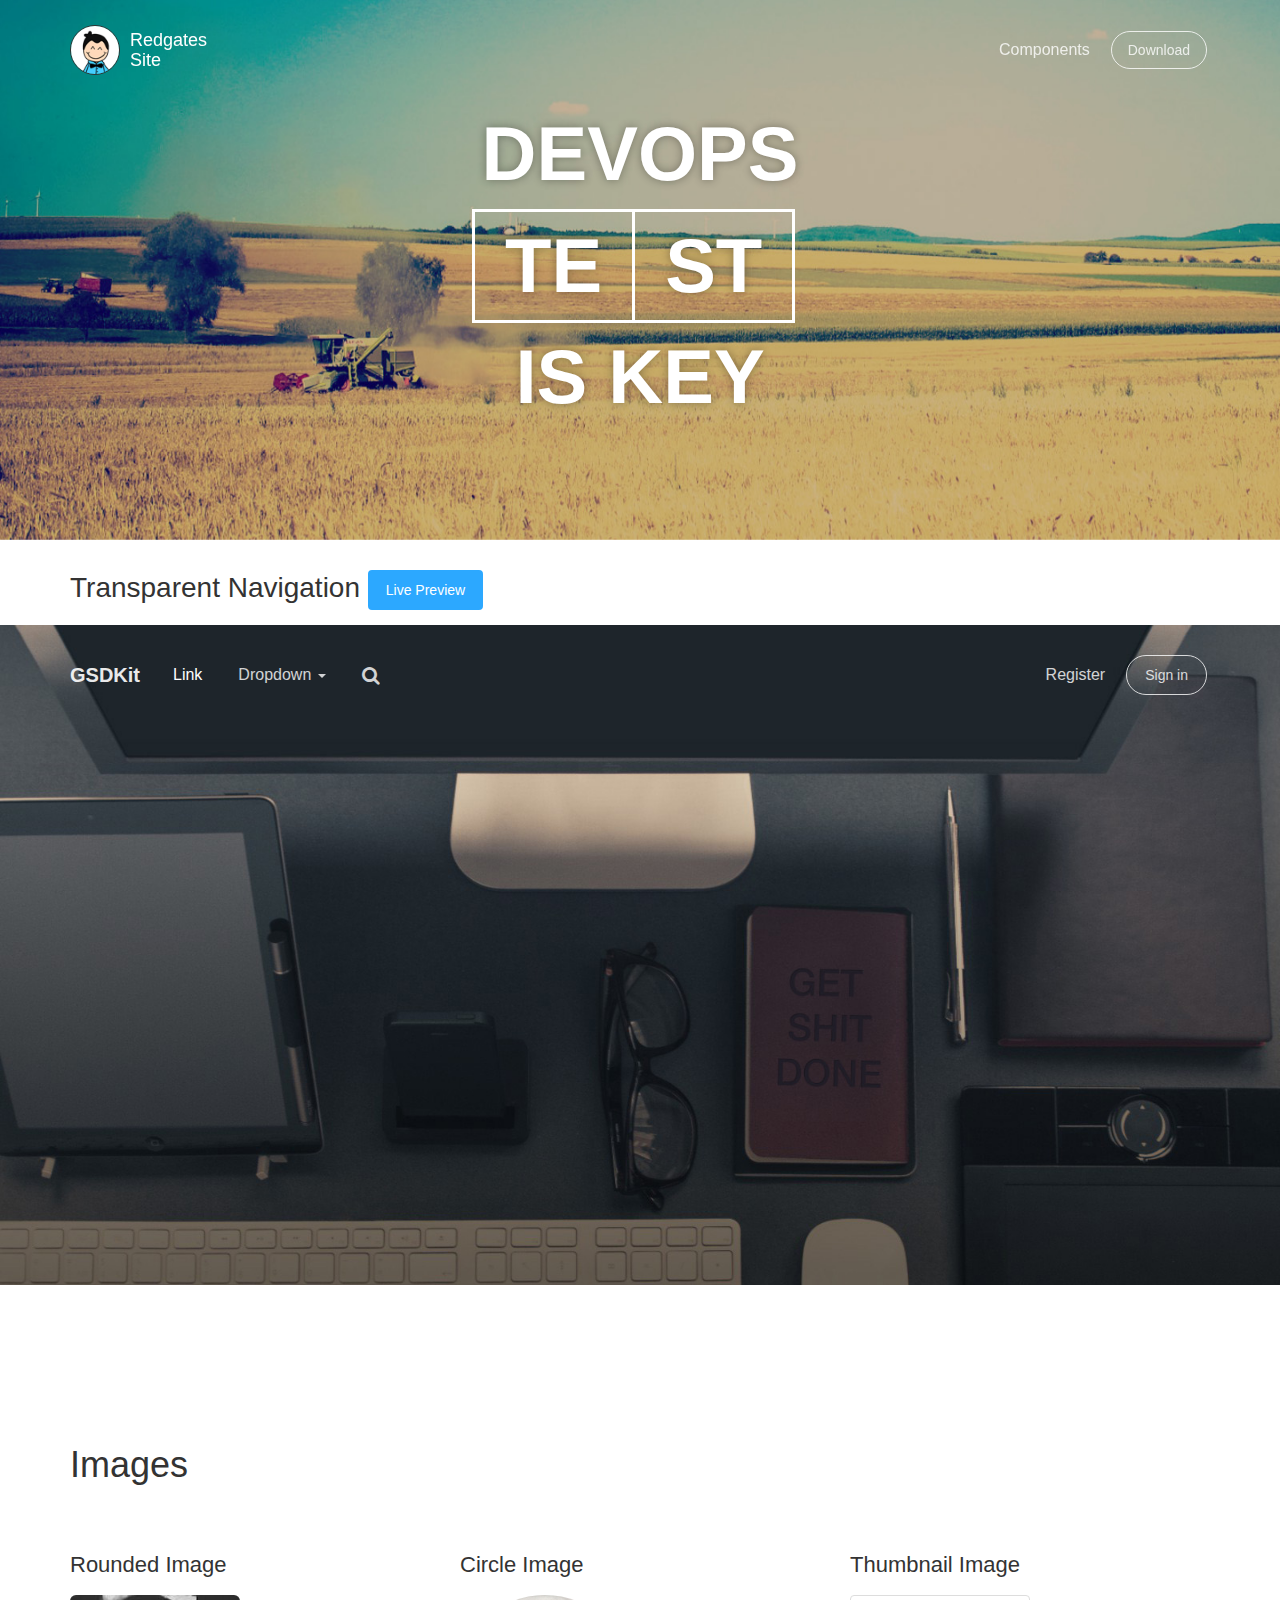
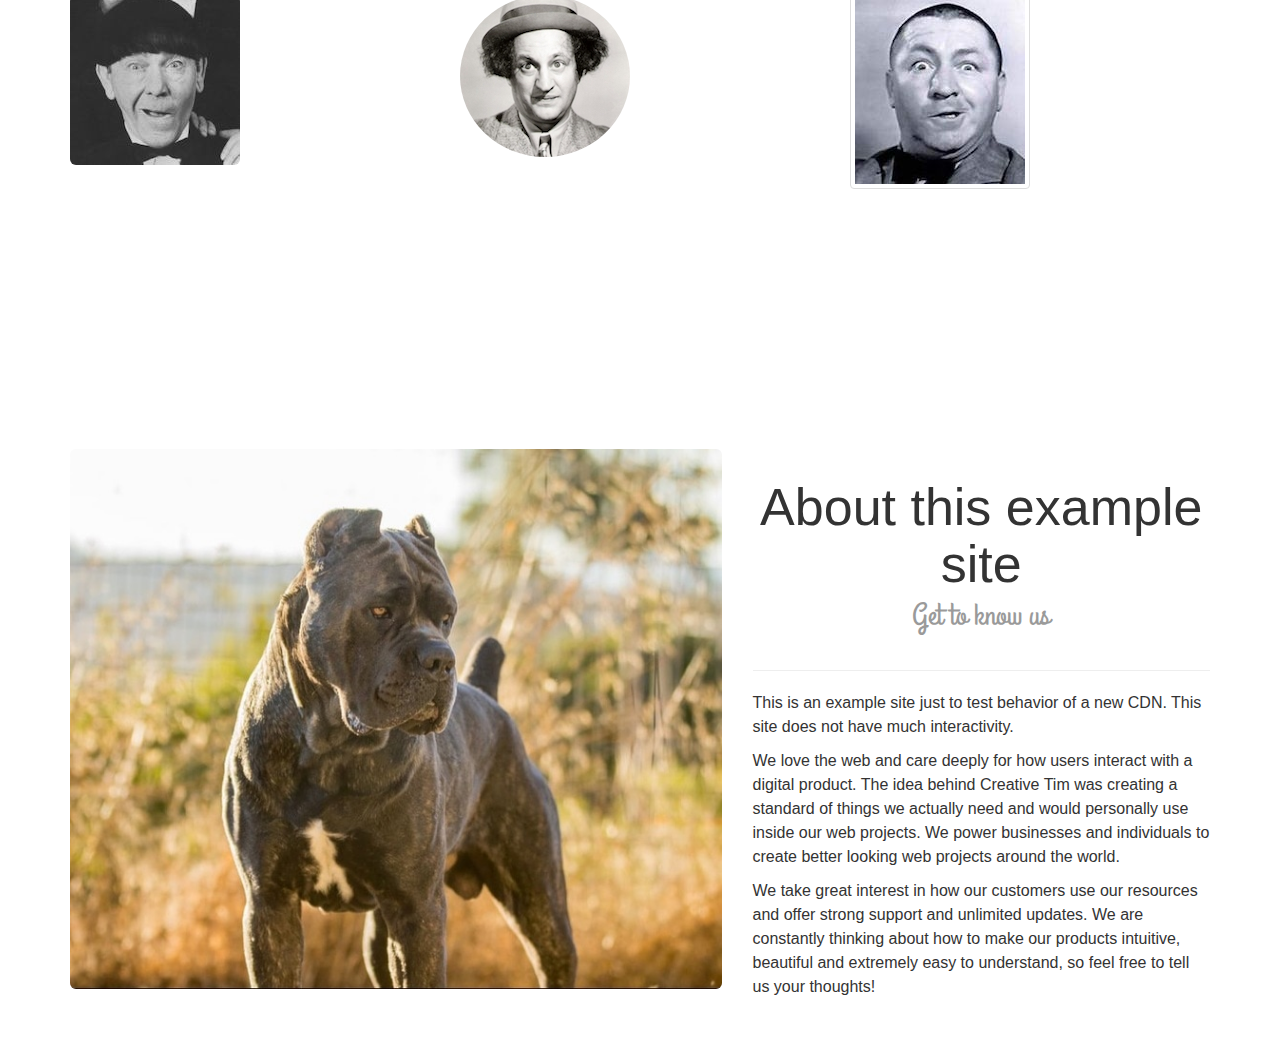
<file: index.html>
<!doctype html>
<html lang="en">
<head>
	<meta charset="utf-8" />
	<link rel="apple-touch-icon" sizes="76x76" href="assets/img/apple-icon.png">
	<link rel="icon" type="image/png" href="assets/img/favicon.png">	
	
	<meta http-equiv="X-UA-Compatible" content="IE=edge,chrome=1" />
	<title>Fester Test Site</title>

	<meta content='width=device-width, initial-scale=1.0, maximum-scale=1.0, user-scalable=0' name='viewport' />
    <meta name="viewport" content="width=device-width" />
	
    <link href="bootstrap3/css/bootstrap.css" rel="stylesheet" />
	<link href="assets/css/gsdk.css" rel="stylesheet" />  
    <link href="assets/css/demo.css" rel="stylesheet" /> 
    
    <!--     Font Awesome     -->
    <link href="bootstrap3/css/font-awesome.css" rel="stylesheet">
    <link href='https://fonts.googleapis.com/css?family=Grand+Hotel' rel='stylesheet' type='text/css'>
</head>
<body>
<div id="navbar-full">
    <div class="container">
        <nav class="navbar navbar-ct-blue navbar-transparent navbar-fixed-top" role="navigation">
          
          <div class="container">
            <!-- Brand and toggle get grouped for better mobile display -->
            <div class="navbar-header">
                <button type="button" class="navbar-toggle" data-toggle="collapse" data-target="#bs-example-navbar-collapse-1">
                    <span class="sr-only">Toggle navigation</span>
                    <span class="icon-bar"></span>
                    <span class="icon-bar"></span>
                    <span class="icon-bar"></span>
                </button>
                <a href="http://creative-tim.com">
                     <div class="logo-container">
                        <div class="logo">
                            <img src="assets/img/new_logo.png">
                        </div>
                        <div class="brand">
                            Redgates Site
                        </div>
                    </div>
                </a>
            </div>
        
            <!-- Collect the nav links, forms, and other content for toggling -->
            <div class="collapse navbar-collapse" id="bs-example-navbar-collapse-1">
              <ul class="nav navbar-nav navbar-right">
                    <li><a href="components.html">Components</a></li>
                    
                    <li><a href="http://gomez.redgates.com" class="btn btn-round btn-default">Download</a></li>
               </ul>
              
            </div><!-- /.navbar-collapse -->
          </div><!-- /.container-fluid -->
        </nav>
    </div><!--  end container-->
    
    <div class='blurred-container'>
        <div class="motto">
            <div>DevOps</div>
            <div class="border no-right-border">te</div><div class="border">st</div>
            <div>is key</div>
        </div>
        <div class="img-src" style="background-image: url('assets/img/cover_4.jpg')"></div>
        <div class='img-src blur' style="background-image: url('assets/img/cover_4_blur.jpg')"></div>
    </div>
    
</div>     
    


<div class="main">
    <div class="container tim-container">
        <div class="tim-title">
        <h3>Transparent Navigation
             <a href="navbar-transparent.html" target="_blank" class="btn btn-info btn-fill">Live Preview</a>
        </h3>
        </div>
    </div>
</div>
 <div id="navbar-full">
    <div id="navbar">
    <div class="navigation-example">
         <nav class="navbar navbar-default navbar-transparent" role="navigation-demo">
          <div class="container">
            <!-- Brand and toggle get grouped for better mobile display -->
            <div class="navbar-header">
              <button type="button" class="navbar-toggle" data-toggle="collapse" data-target="#navigation-example-2">
                <span class="sr-only">Toggle navigation</span>
                <span class="icon-bar"></span>
                <span class="icon-bar"></span>
                <span class="icon-bar"></span>
              </button>
              <a class="navbar-brand" href="#gsdk">GSDKit</a>
            </div>
        
        <!-- Collect the nav links, forms, and other content for toggling -->
            <div class="collapse navbar-collapse" id="navigation-example-2">
              <ul class="nav navbar-nav">
                <li class="active"><a href="#gsdk">Link</a></li>
                <li class="dropdown">
                      <a href="#gsdk" class="dropdown-toggle" data-toggle="dropdown">Dropdown <b class="caret"></b></a>
                      <ul class="dropdown-menu">
                        <li><a href="#gsdk">Action</a></li>
                        <li><a href="#gsdk">Another action</a></li>
                        <li><a href="#gsdk">Something</a></li>
                        <li><a href="#gsdk">Another action</a></li>
                        <li><a href="#gsdk">Something</a></li>
                        <li class="divider"></li>
                        <li><a href="#gsdk">Separated link</a></li>
                      </ul>
                </li>
                <li>
                    <a href="javascript:void(0);" data-toggle="search" class="hidden-xs"><i class="fa fa-search"></i></a>
                </li>
              </ul>
               <form class="navbar-form navbar-left navbar-search-form" role="search">                  
                 <div class="form-group">
                      <input type="text" value="" class="form-control" placeholder="Search...">
                 </div> 
              </form>
              <ul class="nav navbar-nav navbar-right">
                    <li><a href="#gsdk">Register</a></li>
                    
                    <li><button href="#gsdk" class="btn btn-round btn-default">Sign in</button></li>
               </ul>
              
            </div><!-- /.navbar-collapse -->

          </div><!-- /.container-fluid -->
        </nav>        
            <div class="img-src" style="background-image: url('assets/img/bg.jpg')"></div>
        </div>
    </div><!--  end navbar -->

</div> <!-- end menu-dropdown -->

<div class="main">
    <div class="container tim-container">
        <div class="space"></div>
        <div id="images">
             <div class="tim-title">
                <h2>Images</h2>
            </div>
            <br>
            <div class="row">
                <div class="col-md-4 col-sm-6">
                    <h4>Rounded Image</h4>
                    <img src="assets/img/moe.jpg" alt="Rounded Image" class="img-rounded">
                    
                </div>
                <div class="col-md-4 col-sm-6">
                    <h4>Circle Image</h4>
                    <img src="assets/img/larry.jpg" alt="Circle Image" class="img-circle">
                   
                </div>
                <div class="col-md-4 col-sm-6">
                    <h4>Thumbnail Image</h4>
                    <img src="assets/img/curley.jpg" alt="Thumbnail Image" class="img-thumbnail">
                    
                </div>
            </div>
            <div class="row">
            
            </div>
        </div>  
    <!--   end images -->
        
        <div class="space"></div>
    </div>
</div>
<div class="main">
    <div class="container tim-container">
        <div id="extras">
            <div class="space"></div>
            <div class="row">
                <div class="col-md-7 col-md-offset-0 col-sm-10 col-sm-offset-1">
                    <div class="text-center">
                        <img src="assets/img/corso.jpg" alt="Rounded Image" class="img-rounded img-responsive img-dog">
                    </div>
                </div>
                <div class="col-md-5 col-sm-12">
                                <h1 class="text-center">About this example site
                                <small class="subtitle">Get to know us</small></h1>
                                <hr>
                                <p>
This is an example site just to test behavior of a new CDN.
This site does not have much interactivity.
                                </p>
                                <p>
                                    We love the web and care deeply for how users interact with a digital product. The idea behind Creative Tim was creating a standard of things we actually need and would personally use inside our web projects. We power businesses and individuals to create better looking web projects around the world.
                                </p>
                                <p>
                                We take great interest in how our customers use our resources and offer strong support and unlimited updates. We are constantly thinking about how to make our products intuitive, beautiful and extremely easy to understand, so feel free to tell us your thoughts!                                   
                                </p>

                </div>
            </div>
        </div>
    <!--     end extras -->    
    </div>
<!-- end container -->
<div class="space-30"></div>
</div>


<!-- end main -->

<div class="parallax-pro">
    <div class="img-src" style="background-image: url('https://get-shit-done-pro.herokuapp.com/assets/img/bg6.jpg');"></div>

</div>

</body>

    <script src="jquery/jquery-1.10.2.js" type="text/javascript"></script>
	<script src="assets/js/jquery-ui-1.10.4.custom.min.js" type="text/javascript"></script>

	<script src="bootstrap3/js/bootstrap.js" type="text/javascript"></script>
	<script src="assets/js/gsdk-checkbox.js"></script>
	<script src="assets/js/gsdk-radio.js"></script>
	<script src="assets/js/gsdk-bootstrapswitch.js"></script>
	<script src="assets/js/get-shit-done.js"></script>
    <script src="assets/js/custom.js"></script>

<script type="text/javascript">
         
    $('.btn-tooltip').tooltip();
    $('.label-tooltip').tooltip();
    $('.pick-class-label').click(function(){
        var new_class = $(this).attr('new-class');  
        var old_class = $('#display-buttons').attr('data-class');
        var display_div = $('#display-buttons');
        if(display_div.length) {
        var display_buttons = display_div.find('.btn');
        display_buttons.removeClass(old_class);
        display_buttons.addClass(new_class);
        display_div.attr('data-class', new_class);
        }
    });
    $( "#slider-range" ).slider({
		range: true,
		min: 0,
		max: 500,
		values: [ 75, 300 ],
	});
	$( "#slider-default" ).slider({
			value: 70,
			orientation: "horizontal",
			range: "min",
			animate: true
	});
	$('.carousel').carousel({
      interval: 4000
    });
      
    
</script>
</html>
</file>
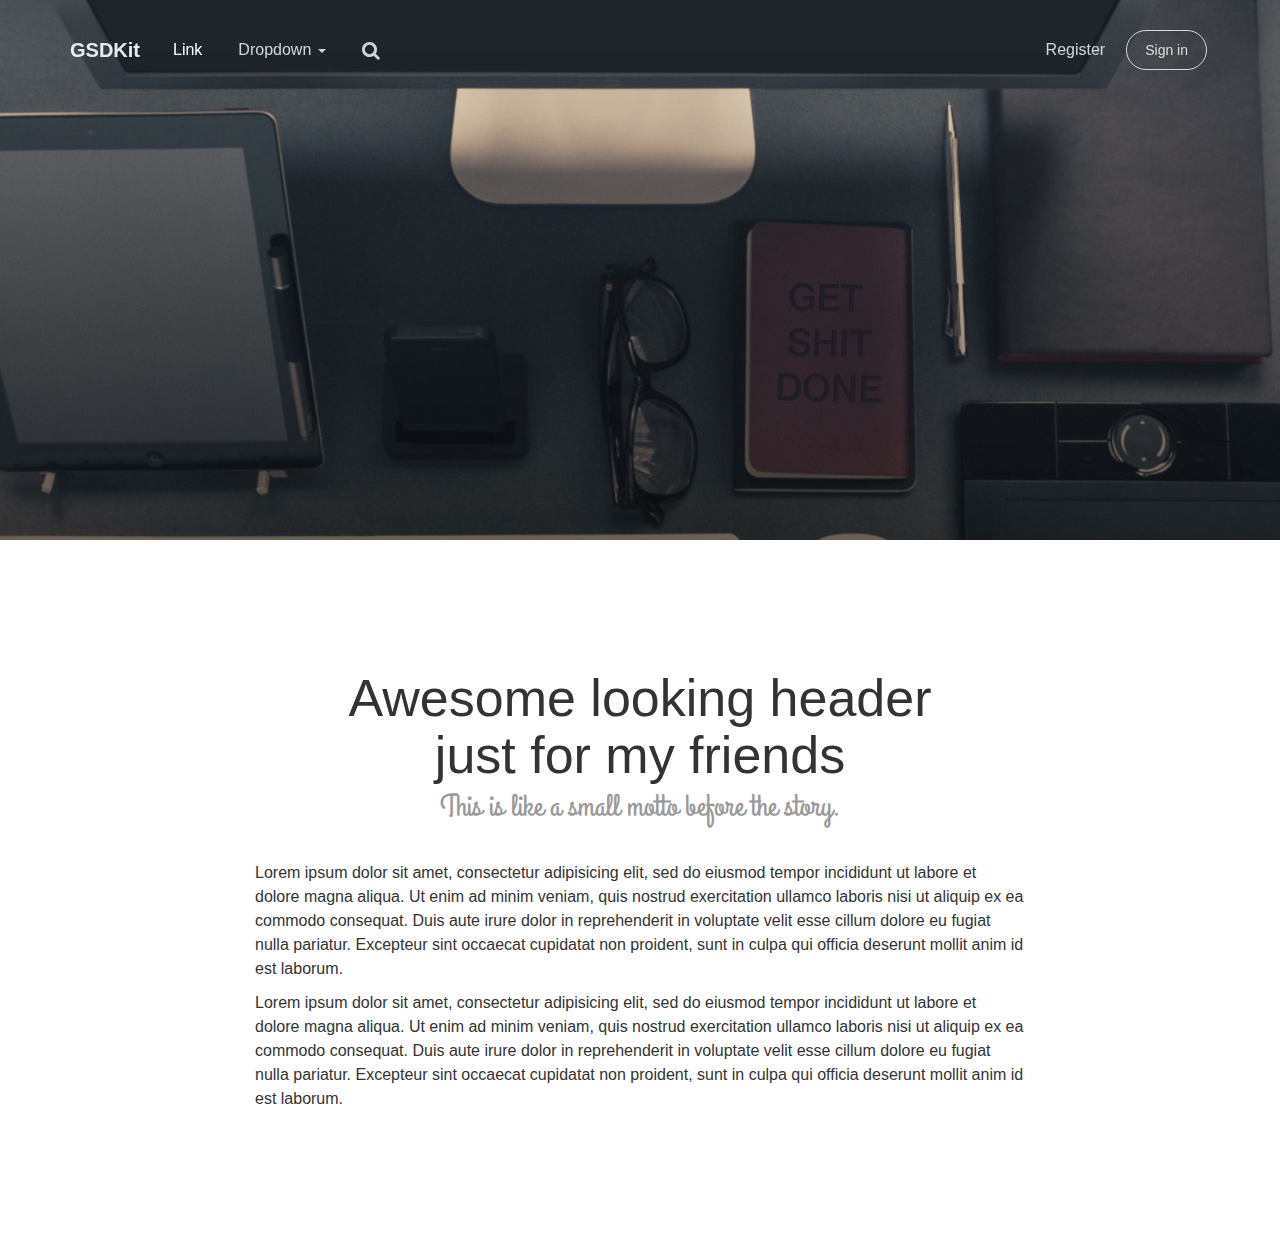
<file: navbar-transparent.html>
<!doctype html>
<html lang="en">
<head>
	<meta charset="utf-8" />
	<link rel="apple-touch-icon" sizes="76x76" href="assets/img/apple-icon.png">
	<link rel="icon" type="image/png" href="assets/img/favicon.png">	
	
	<meta http-equiv="X-UA-Compatible" content="IE=edge,chrome=1" />
	<title>Get Shit Done Kit by Creative Tim</title>

	<meta content='width=device-width, initial-scale=1.0, maximum-scale=1.0, user-scalable=0' name='viewport' />
    <meta name="viewport" content="width=device-width" />
	
    <link href="bootstrap3/css/bootstrap.css" rel="stylesheet" />
    <link href="bootstrap3/css/font-awesome.css" rel="stylesheet" />
    
	<link href="assets/css/gsdk.css" rel="stylesheet" />   
    <link href="assets/css/demo.css" rel="stylesheet" /> 

    <!--     Font Awesome     -->
    <link href="https://netdna.bootstrapcdn.com/font-awesome/4.0.3/css/font-awesome.css" rel="stylesheet">
    <link href='https://fonts.googleapis.com/css?family=Grand+Hotel' rel='stylesheet' type='text/css'>
  
</head>

<body>
 <div id="navbar-full">
    <div id="navbar">
    <!--    
        navbar-default can be changed with navbar-ct-blue navbar-ct-azzure navbar-ct-red navbar-ct-green navbar-ct-orange  
        -->
        <nav class="navbar navbar-ct-blue navbar-transparent navbar-fixed-top" role="navigation">
          <div class="alert alert-success hidden">
            <div class="container">
                <b>Lorem ipsum</b> dolor sit amet, consectetuer adipiscing elit, sed diam nonummy nibh euismod tincidunt ut laoreet dolore magna aliquam erat volutpat.
            </div>
          </div>
          
          <div class="container">
            <!-- Brand and toggle get grouped for better mobile display -->
            <div class="navbar-header">
              <button type="button" class="navbar-toggle" data-toggle="collapse" data-target="#bs-example-navbar-collapse-1">
                <span class="sr-only">Toggle navigation</span>
                <span class="icon-bar"></span>
                <span class="icon-bar"></span>
                <span class="icon-bar"></span>
              </button>
              <a class="navbar-brand" href="#gsdk">GSDKit</a>
            </div>
        
            <!-- Collect the nav links, forms, and other content for toggling -->
            <div class="collapse navbar-collapse" id="bs-example-navbar-collapse-1">
              <ul class="nav navbar-nav">
                <li class="active"><a href="#gsdk">Link</a></li>
                <li class="dropdown">
                      <a href="#gsdk" class="dropdown-toggle" data-toggle="dropdown">Dropdown <b class="caret"></b></a>
                      <ul class="dropdown-menu">
                        <li><a href="#gsdk">Action</a></li>
                        <li><a href="#gsdk">Another action</a></li>
                        <li><a href="#gsdk">Something</a></li>
                        <li><a href="#gsdk">Another action</a></li>
                        <li><a href="#gsdk">Something</a></li>
                        <li class="divider"></li>
                        <li><a href="#gsdk">Separated link</a></li>
                      </ul>
                </li>
                <li>
                    <a href="javascript:void(0);" data-toggle="search" class="hidden-xs"><i class="fa fa-search"></i></a>
                </li>
              </ul>
               <form class="navbar-form navbar-left navbar-search-form" role="search">                  
                 <div class="form-group">
                      <input type="text" value="" class="form-control" placeholder="Search...">
                 </div> 
              </form>
              <ul class="nav navbar-nav navbar-right">
                    <li><a href="#gsdk">Register</a></li>
                    
                    <li><button href="#gsdk" class="btn btn-round btn-default">Sign in</button></li>
               </ul>
              
            </div><!-- /.navbar-collapse -->
          </div><!-- /.container-fluid -->
        </nav>
        <div class="blurred-container">
            <div class="img-src" style="background-image: url('assets/img/bg.jpg')"></div>
        </div>
    </div><!--  end navbar -->

</div> <!-- end menu-dropdown -->

<div class="main">
    <div class="container tim-container" style="max-width:800px; padding-top:100px">
       <h1 class="text-center">Awesome looking header <br> just for my friends<small class="subtitle">This is like a small motto before the story.</small></h1>
       <p>Lorem ipsum dolor sit amet, consectetur adipisicing elit, sed do eiusmod tempor incididunt ut labore et dolore magna aliqua. Ut enim ad minim veniam, quis nostrud exercitation ullamco laboris nisi ut aliquip ex ea commodo consequat. Duis aute irure dolor in reprehenderit in voluptate velit esse cillum dolore eu fugiat nulla pariatur. Excepteur sint occaecat cupidatat non proident, sunt in culpa qui officia deserunt mollit anim id est laborum.</p>
       <p>Lorem ipsum dolor sit amet, consectetur adipisicing elit, sed do eiusmod tempor incididunt ut labore et dolore magna aliqua. Ut enim ad minim veniam, quis nostrud exercitation ullamco laboris nisi ut aliquip ex ea commodo consequat. Duis aute irure dolor in reprehenderit in voluptate velit esse cillum dolore eu fugiat nulla pariatur. Excepteur sint occaecat cupidatat non proident, sunt in culpa qui officia deserunt mollit anim id est laborum.</p>      
           <!--     end extras -->        
    </div>
    <div class="space"></div>
<!-- end container -->
</div>
<!-- end main -->

</body>

    <script src="jquery/jquery-1.10.2.js" type="text/javascript"></script>
	<script src="assets/js/jquery-ui-1.10.4.custom.min.js" type="text/javascript"></script>

	<script src="bootstrap3/js/bootstrap.js" type="text/javascript"></script>
	<script src="assets/js/gsdk-checkbox.js"></script>
	<script src="assets/js/gsdk-radio.js"></script>
	<script src="assets/js/gsdk-bootstrapswitch.js"></script>
	<script src="assets/js/get-shit-done.js"></script>
	
    <script src="assets/js/custom.js"></script>

</html>
</file>
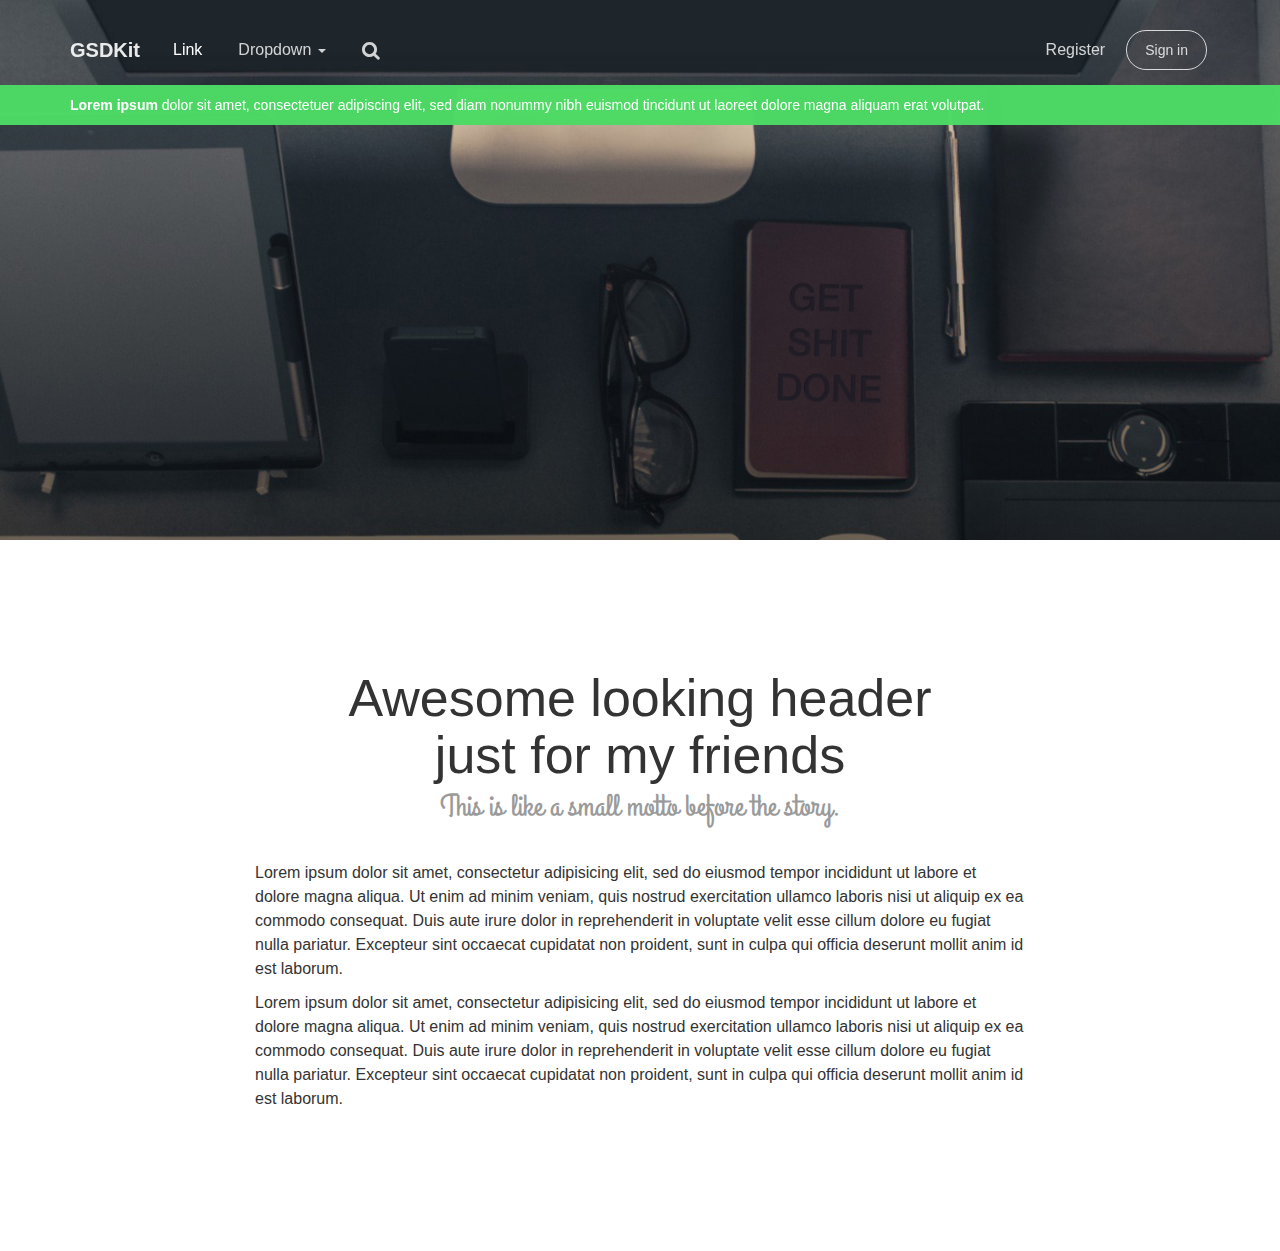
<file: notification.html>
<!doctype html>
<html lang="en">
<head>
	<meta charset="utf-8" />
	<link rel="apple-touch-icon" sizes="76x76" href="assets/img/apple-icon.png">
	<link rel="icon" type="image/png" href="assets/img/favicon.png">
	
	<meta http-equiv="X-UA-Compatible" content="IE=edge,chrome=1" />
	<title>Get Shit Done Kit by Creative Tim</title>

	<meta content='width=device-width, initial-scale=1.0, maximum-scale=1.0, user-scalable=0' name='viewport' />
    <meta name="viewport" content="width=device-width" />
	
    <link href="bootstrap3/css/bootstrap.css" rel="stylesheet" />
    <link href="bootstrap3/css/font-awesome.css" rel="stylesheet" />
    
	<link href="assets/css/gsdk.css" rel="stylesheet" />   
    <link href="assets/css/demo.css" rel="stylesheet" /> 

    <!--     Font Awesome     -->
    <link href="https://netdna.bootstrapcdn.com/font-awesome/4.0.3/css/font-awesome.css" rel="stylesheet">
    <link href='https://fonts.googleapis.com/css?family=Grand+Hotel' rel='stylesheet' type='text/css'>
  
</head>

<body>
 <div id="navbar-full">
    <div id="navbar">
    <!--    
        navbar-default can be changed with navbar-ct-blue navbar-ct-azzure navbar-ct-red navbar-ct-green navbar-ct-orange  
        -->
        <nav class="navbar navbar-default navbar-transparent navbar-fixed-top" role="navigation">
          <div class="alert alert-success">
            <div class="container">
                <b>Lorem ipsum</b> dolor sit amet, consectetuer adipiscing elit, sed diam nonummy nibh euismod tincidunt ut laoreet dolore magna aliquam erat volutpat.
            </div>
          </div>
          
          <div class="container">
            <!-- Brand and toggle get grouped for better mobile display -->
            <div class="navbar-header">
              <button type="button" class="navbar-toggle" data-toggle="collapse" data-target="#bs-example-navbar-collapse-1">
                <span class="sr-only">Toggle navigation</span>
                <span class="icon-bar"></span>
                <span class="icon-bar"></span>
                <span class="icon-bar"></span>
              </button>
              <a class="navbar-brand" href="#gsdk">GSDKit</a>
            </div>
        
            <!-- Collect the nav links, forms, and other content for toggling -->
            <div class="collapse navbar-collapse" id="bs-example-navbar-collapse-1">
              <ul class="nav navbar-nav">
                <li class="active"><a href="#gsdk">Link</a></li>
                <li class="dropdown">
                      <a href="#gsdk" class="dropdown-toggle" data-toggle="dropdown">Dropdown <b class="caret"></b></a>
                      <ul class="dropdown-menu">
                        <li><a href="#gsdk">Action</a></li>
                        <li><a href="#gsdk">Another action</a></li>
                        <li><a href="#gsdk">Something</a></li>
                        <li><a href="#gsdk">Another action</a></li>
                        <li><a href="#gsdk">Something</a></li>
                        <li class="divider"></li>
                        <li><a href="#gsdk">Separated link</a></li>
                      </ul>
                </li>
                <li>
                    <a href="javascript:void(0);" data-toggle="search" class="hidden-xs"><i class="fa fa-search"></i></a>
                </li>
              </ul>
               <form class="navbar-form navbar-left navbar-search-form" role="search">                  
                 <div class="form-group">
                      <input type="text" value="" class="form-control" placeholder="Search...">
                 </div> 
              </form>
              <ul class="nav navbar-nav navbar-right">
                    <li><a href="#gsdk">Register</a></li>
                    
                    <li><button href="#gsdk" class="btn btn-round btn-default">Sign in</button></li>
               </ul>
              
            </div><!-- /.navbar-collapse -->
          </div><!-- /.container-fluid -->
        </nav>
     <div class="blurred-container">
            <div class="img-src" style="background-image: url('assets/img/bg.jpg')"></div>
        </div>
    </div><!--  end navbar -->

</div> <!-- end menu-dropdown -->

<div class="main">
    <div class="container tim-container" style="max-width:800px; padding-top:100px">
       <h1 class="text-center">Awesome looking header <br> just for my friends<small class="subtitle">This is like a small motto before the story.</small></h1>
       <p>Lorem ipsum dolor sit amet, consectetur adipisicing elit, sed do eiusmod tempor incididunt ut labore et dolore magna aliqua. Ut enim ad minim veniam, quis nostrud exercitation ullamco laboris nisi ut aliquip ex ea commodo consequat. Duis aute irure dolor in reprehenderit in voluptate velit esse cillum dolore eu fugiat nulla pariatur. Excepteur sint occaecat cupidatat non proident, sunt in culpa qui officia deserunt mollit anim id est laborum.</p>
       <p>Lorem ipsum dolor sit amet, consectetur adipisicing elit, sed do eiusmod tempor incididunt ut labore et dolore magna aliqua. Ut enim ad minim veniam, quis nostrud exercitation ullamco laboris nisi ut aliquip ex ea commodo consequat. Duis aute irure dolor in reprehenderit in voluptate velit esse cillum dolore eu fugiat nulla pariatur. Excepteur sint occaecat cupidatat non proident, sunt in culpa qui officia deserunt mollit anim id est laborum.</p>      
           <!--     end extras -->        
    </div>
    <div class="space"></div>
<!-- end container -->
</div>
<!-- end main -->

</body>

     <script src="jquery/jquery-1.10.2.js" type="text/javascript"></script>
	<script src="assets/js/jquery-ui-1.10.4.custom.min.js" type="text/javascript"></script>

	<script src="bootstrap3/js/bootstrap.js" type="text/javascript"></script>
	<script src="assets/js/gsdk-checkbox.js"></script>
	<script src="assets/js/gsdk-radio.js"></script>
	<script src="assets/js/gsdk-bootstrapswitch.js"></script>
	<script src="assets/js/get-shit-done.js"></script>
	
    <script src="assets/js/custom.js"></script>

</html>
</file>
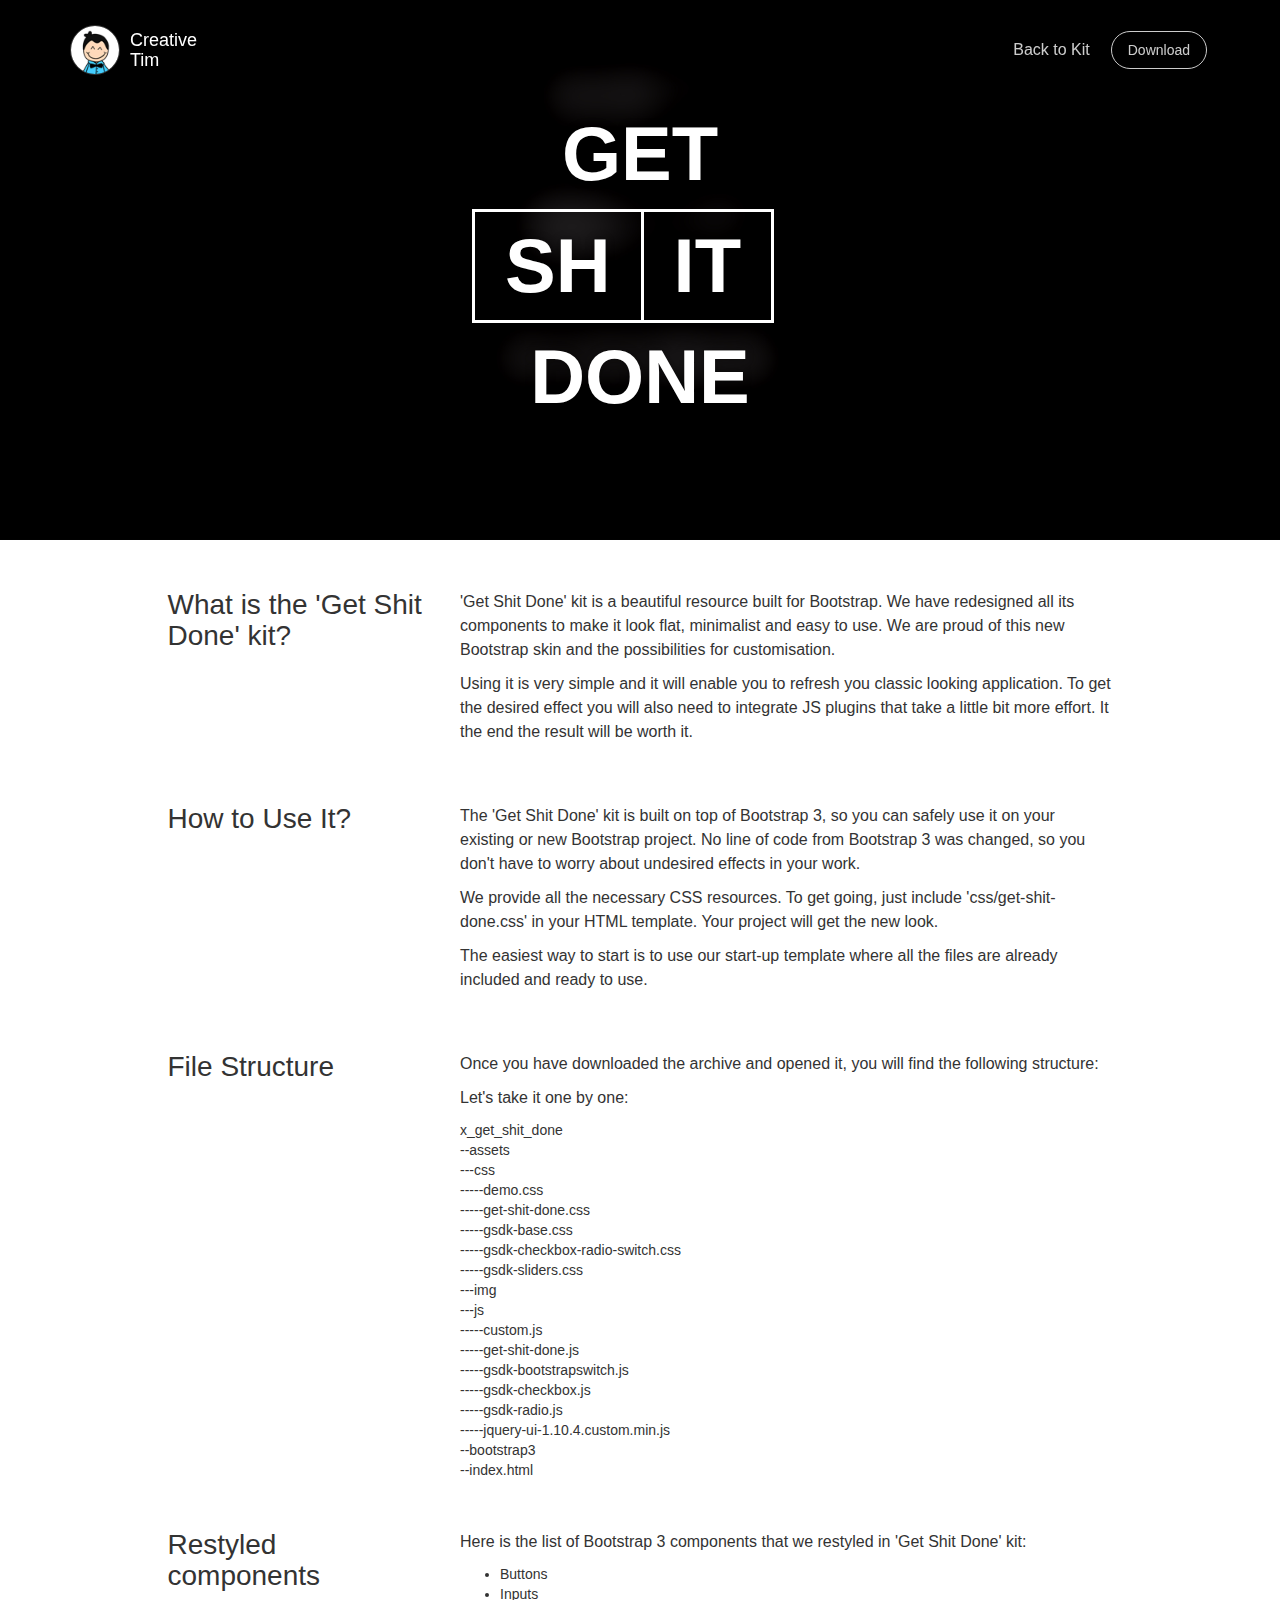
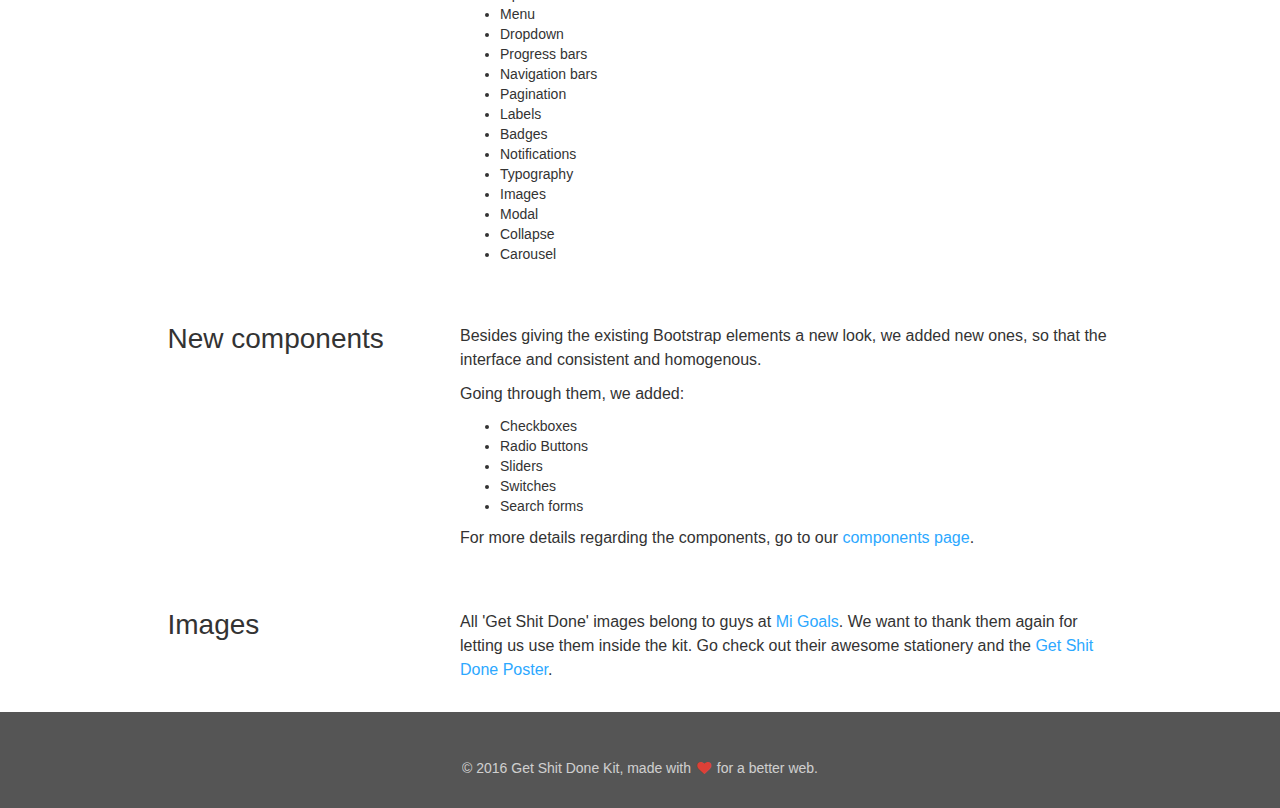
<file: tutorial.html>
<!doctype html>
<html lang="en">
<head>
	<meta charset="utf-8" />
	<link rel="apple-touch-icon" sizes="76x76" href="assets/img/apple-icon.png">
	<link rel="icon" type="image/png" href="assets/img/favicon.png">
	
	<meta http-equiv="X-UA-Compatible" content="IE=edge,chrome=1" />
	<title>Get Shit Done Kit Tutorial by Creative Tim</title>

	<meta content='width=device-width, initial-scale=1.0, maximum-scale=1.0, user-scalable=0' name='viewport' />
    <meta name="viewport" content="width=device-width" />
	
    <link href="bootstrap3/css/bootstrap.css" rel="stylesheet" />
    
	<link href="assets/css/gsdk.css" rel="stylesheet" />   
    <link href="assets/css/demo.css" rel="stylesheet" />  

    <link href="bootstrap3/css/font-awesome.css" rel="stylesheet">

	<script src="jquery/jquery-1.10.2.js" type="text/javascript"></script>
	<script src="assets/js/jquery-ui-1.10.4.custom.min.js" type="text/javascript"></script>

	<script src="bootstrap3/js/bootstrap.js" type="text/javascript"></script>
	<script src="assets/js/gsdk-checkbox.js"></script>
	<script src="assets/js/gsdk-radio.js"></script>
	<script src="assets/js/gsdk-bootstrapswitch.js"></script>
	<script src="assets/js/get-shit-done.js"></script>
  
</head>
<body>

<div id="navbar-full">
    <div class="container">
        <nav class="navbar navbar-ct-blue navbar-transparent navbar-fixed-top" role="navigation">
          
          <div class="container">
            <!-- Brand and toggle get grouped for better mobile display -->
            <div class="navbar-header">
                <button type="button" class="navbar-toggle" data-toggle="collapse" data-target="#bs-example-navbar-collapse-1">
                    <span class="sr-only">Toggle navigation</span>
                    <span class="icon-bar"></span>
                    <span class="icon-bar"></span>
                    <span class="icon-bar"></span>
                </button>
                <a href="http://creative-tim.com">
                     <div class="logo-container">
                        <div class="logo">
                            <img src="assets/img/new_logo.png">
                        </div>
                        <div class="brand">
                            Creative Tim
                        </div>
                    </div>
                </a>
            </div>
        
            <!-- Collect the nav links, forms, and other content for toggling -->
            <div class="collapse navbar-collapse" id="bs-example-navbar-collapse-1">
              <ul class="nav navbar-nav navbar-right">
                    <li><a href="index.html">Back to Kit</a></li>
                    
                    <li><a href="http://www.creative-tim.com/product/get-shit-done-kit" class="btn btn-round btn-default">Download</a></li>
               </ul>
              
            </div><!-- /.navbar-collapse -->
          </div><!-- /.container-fluid -->
        </nav>
    </div><!--  end container-->
    
    <div class='blurred-container'>
        <div class="motto">
            <div>Get</div>
            <div class="border no-right-border">Sh</div><div class="border">it</div>
            <div>Done</div>
        </div>
        <div class="img-src" style="background-image: url('assets/img/blurred-black-cover.jpeg')"></div>
        <div class="img-src img-blurred" style="background-image: url('assets/img/blurred-black-cover.jpeg')"></div>
    </div>
    
</div>

<div class="main">
<div class="container tim-container">

    <div class="row tim-row">
        <div class="col-md-3 col-md-offset-1">
            <h3>What is the 'Get Shit Done' kit? </h3>
        </div>
        <div class="col-md-7">
            <p>
            'Get Shit Done' kit is a beautiful resource built for Bootstrap. We have redesigned all its components to make it look flat, minimalist and easy to use. We are proud of this new Bootstrap skin and the possibilities for customisation.
            </p>
            <p>
                Using it is very simple and it will enable you to refresh you classic looking application. To get the desired effect you will also need to integrate JS plugins that take a little bit more effort. It the end the result will be worth it.
            </p>
        </div>
        
    </div>
<!--     end row -->

    <div class="row tim-row">
        <div class="col-md-3 col-md-offset-1">
            <h3>How to Use It? </h3>
        </div>
        <div class="col-md-7"> 
        <p>
        The 'Get Shit Done' kit is built on top of Bootstrap 3, so you can safely use it on your existing or new Bootstrap project. No line of code from Bootstrap 3 was changed, so you don't have to worry about undesired effects in your work.
        </p>
        <p>
            We provide all the necessary CSS resources. To get going, just include 'css/get-shit-done.css' in your HTML template. Your project will get the new look.
        </p>
        <p>
            The easiest way to start is to use our start-up template where all the files are already included and ready to use.
        </p>
        </div>
    </div>
<!--   end row -->  

<div class="row tim-row">
    <div class="col-md-3 col-md-offset-1">
        <h3>File Structure</h3>
    </div>
    <div class="col-md-7">
        <p>
            Once you have downloaded the archive and opened it, you will find the following structure:
            
        </p>
        <p>
            Let's take it one by one:
        </p>
        x_get_shit_done<br>
        --assets<br>
        ---css<br>
        -----demo.css<br>
        -----get-shit-done.css<br>
        -----gsdk-base.css<br>
        -----gsdk-checkbox-radio-switch.css<br>
        -----gsdk-sliders.css<br>
        ---img<br>
        ---js<br>
        -----custom.js<br>
        -----get-shit-done.js<br>
        -----gsdk-bootstrapswitch.js<br>
        -----gsdk-checkbox.js<br>
        -----gsdk-radio.js<br>
        -----jquery-ui-1.10.4.custom.min.js<br>
        --bootstrap3<br>
        --index.html<br>
    </div>
</div>
<!-- end row -->

<div class="row tim-row">
    <div class="col-md-3 col-md-offset-1">
        <h3>Restyled components</h3>
    </div>
    <div class="col-md-7">
        <p>
        Here is the list of Bootstrap 3 components that we restyled in 'Get Shit Done' kit:
            <ul>
                <li> Buttons </li>
                <li> Inputs</li>
                <li> Menu </li>
                <li> Dropdown</li>
                <li> Progress bars</li>
                <li> Navigation bars</li>
                <li> Pagination</li>
                <li> Labels</li>
                <li> Badges</li>
                <li> Notifications</li>
                <li> Typography</li>
                <li> Images</li>
                <li> Modal </li>
                <li> Collapse</li>
                <li> Carousel</li>
            </ul>
        </p>
    </div>
</div>
<!-- end row -->

<div class="row tim-row">
    <div class="col-md-3 col-md-offset-1">
        <h3>New components</h3>
    </div>
    <div class="col-md-7">
        <p>
        Besides giving the existing Bootstrap elements a new look, we added new ones, so that the interface and consistent and homogenous.
        </p>
        <p>
        Going through them, we added:
        <ul>
            <li> Checkboxes</li>
            <li> Radio Buttons</li>
            <li> Sliders</li>
            <li> Switches</li>
            <li> Search forms</li>
        </ul>
        </p>
        <p>
            For more details regarding the components, go to our <a href="components.html">components page</a>.
        </p>
    </div>
</div>
<!-- end row -->

<div class="row tim-row">
    <div class="col-md-3 col-md-offset-1">
        <h3>Images</h3>
    </div>
    <div class="col-md-7">
        <p>
        All 'Get Shit Done' images belong to guys at <a href="http://www.migoals.com.au/">Mi Goals</a>. We want to thank them again for letting us use them inside the kit. Go check out their awesome stationery and the <a href="http://migoals.com/product/get-shit-done-booklets/">Get Shit Done Poster</a>.
        </p>
    </div>
</div>
<!-- end row -->

</div>
<!-- end container -->
</div>

<div class="footer">
    <div class="overlayer">
    <div class="container">
        <div class="row support">
            <div class="col-sm-3">

            </div>
            <div class="col-sm-3">

            </div>
            <div class="col-sm-4">

            </div>
            <div class="col-sm-2">

            </div>
        </div>
        <div class="row">
            <div class="credits">
                &copy; 2016 Get Shit Done Kit, made with <i class="fa fa-heart heart" alt="love"></i> for a better web.
            </div>
        </div>
    </div>
    </div>
</div>

</body>

</html>
</file>
<file: assets/css/demo.css>
.tim-container{
    background: #ffffff;

}
.tim-row{
    margin-bottom: 20px;
}
.tim-title{
    margin-top: 30px;
    margin-bottom: 15px;
}
.tim-typo{
    padding-left: 25%;
    margin-bottom: 40px;
    position: relative;   
}
.tim-typo .tim-note{
    bottom: 10px;
    color: #c0c1c2;
    display: block;
    font-weight: 400;
    font-size: 13px;
    line-height: 13px;
    left: 0;
    margin-left: 20px;
    position: absolute;
    width: 260px;
}
.tim-row{
    margin-top: 50px;
}
.tim-row h3{
    margin-top: 0;
}
.switch{
    margin-right: 20px;
}
#navbar-full .navbar{
    border-radius: 0 !important;
    margin-bottom: 0;
}
.navigation-example{
    margin-top: 0px;
}
.space{
    height: 130px;
    display: block;
}
.navigation-example .img-src{
    background-attachment: scroll; 
}
.main{
    background-color: #FFFFFF;
}
.navigation-example{
    height: 660px;
    background-image: url('../img/bg.jpg');
    background-position: center center;
    background-size: cover;
    position: relative;
}
#notifications{
    background-color: #FFFFFF;
    display: block;
    width: 100%;
    position: relative;
}
.tim-note{
    text-transform: capitalize;
}

.card{
    background-color: #FFFFFF;
    padding: 10px 0 20px;
    width: 100%;
}
.card h3{
    margin-bottom: 20px;
}
.card button{
    margin-top: 30px;
}
.subscribe-form{
    padding-top: 20px;
}
.subscribe-form .form-control{
    
}

.space-100{
    height: 100px;
    display: block;
    width: 100%;
}

.be-social{
    padding-bottom: 20px;
/*     border-bottom: 1px solid #aaa; */
    margin: 0 auto 40px;
}
.txt-white{
    color: #FFFFFF;
}
.txt-gray{
    color: #ddd !important;
}
.footer{
    background-color: #DDDDDD;
    background-image: url('../img/cover_4_blur.jpg');
    background-attachment: fixed;
    position: relative;
}
.heart{
    color: #FF3B30;
}
.footer .overlayer{
    background-color: rgba(27, 27, 27, 0.7);
    position: relative;
}
.footer .credits {
    margin-top: 25px;
    padding: 20px 0 15px;
    text-align: center;
    color: #EEE;
}
.footer .credits a{
    color: #FFFFFF;
}
.social-share{
    float: left;
    margin-right: 8px;
}
.social-share a{
    color: #FFFFFF;
}
#subscribe_email{
    border-radius: 0;
    border-left: 0;
    border-right: 0;
}
.pick-class-label{
    border-radius: 8px;
    color: #ffffff;
    cursor: pointer;
    display: inline;
    font-size: 75%;
    font-weight: bold;
    line-height: 1;
    margin-right: 10px;
    padding: 15px 23px;
    text-align: center;
    vertical-align: baseline;
    white-space: nowrap;
}

.parallax-pro{
  width:100%;
  display: block;
  position: relative;
  background-color: #000;
}
.parallax-pro > .img-src{
    background-position: center center;
    background-repeat: no-repeat;
    background-size: cover;
    position: absolute;
    width: 100%;
    height: 100%;
    z-index: 0;
    
}
.parallax-pro:after{
    position: absolute;
    left: 0;
    top: 0;
    width: 100%;
    height: 100%;
    background-color: rgba(0,0,0,.3);
    display: block;
    content: "";
    z-index: 0;
}
.parallax-pro .container{
    padding-top: 20px;
    z-index: 1;
    position: relative;
}
.parallax-pro .hello a{
    color: #fff;
    text-decoration: none;
}
.parallax-pro .hello{
    font-size: 48px;
    font-weight: 300;
    position: relative;
/*     width: 430px; */
    margin: 30px auto 50px;
}
.parallax-pro .label{
    font-size: 18px;
    position: absolute;
    text-transform: uppercase;
    background-color: #FF9500;
    color: #FFFFFF;
    width: 60px;
    margin-top: 10px;
    margin-left: 10px;
    padding: 0;
    line-height: 30px;
    text-align: center;
    font-weight: 500;
    letter-spacing: 0;
}
.parallax-pro small{
    padding-top: 15px;
    font-size: 20px;
    display: block;
    color: #fff;
}
.parallax-pro ul{
     width: 280px;
    margin: 0 auto;
}
.parallax-pro li{
    padding: 9px 0;
    border-bottom: 1px solid #777;
}
.parallax-pro .actions{
    margin-top: 40px;
}
.parallax-pro .actions{
    margin-left: 10px;
}
.parallax-pro .motto{
    color: #FFFFFF;
    font-size: 64px;
    font-weight: 600;
    position: relative;
    text-align: center;
    text-shadow: 0 0 10px rgba(0, 0, 0, 0.27);
    text-transform: uppercase;
    z-index: 3;
    margin: 0 auto;
    top: 22%;
    width: 285px;
}
.parallax-pro .motto .pro{
    position: absolute;
    font-size: 18px;
    background-color: #FFFFFF;
    width: 70px;
    height: 70px;
    border-radius: 50%;
    text-align: center;
    line-height: 70px;
    color: #333333;
    text-shadow: 0 0 0;
}
.parallax-pro .motto .square{
       padding: 7px 14px;
    height: auto;
    width: auto;
    line-height: inherit;
    border-radius: 6px;
    bottom: 22px;
    right: -25px;
    color: #FFFFFF;
    background-color: #ff9500;
    font-weight: 300;
    background-color: #ff9500;
}
.social-share{
    margin-right: 0px;
    margin-top: 10px;
}
.footer h4{
    margin: 0px 0 20px;
}
.space-30{
    height: 30px;
    display: block;
}
.credits{
    display: block;
    margin: 15px 0;
    color: #ddd;
    opacity: .8;
}
.credits a{
    color: #FFFFFF;
}
.sharing-title{
    margin: 10px;
    line-height: 40px;
}
.social-line{
    padding: 5px 0;
}
.section-gray{
    padding: 10px 0;
    background-color: #EEE;
}
.section-gray h5{
    margin: 0;
    line-height: 40px;
}

/*   EXTRA SHIT  */
/* @cristina: fisier singular, folosit pentru efectul de blur la parallax in header */

.blurred-container{
  position:relative;
  width:100%;
  height:540px;
  top:0;
  left:0;
}
.blurred-container > .img-src{
    position:fixed;
    width:100%;
    height:540px;
    background-repeat:no-repeat;
    background-size:cover;
    background-position: center center;
}
.blur{
  opacity:0;
}

.logo-container{
    margin-top: 10px;
}
.logo-container .logo{
    overflow: hidden;
    border-radius: 50%;
    border: 1px solid #333333;
    height: 50px;
    width: 50px;
    float: left;
}
.logo-container .logo img{
    width: 100%;
}
.logo-container .brand{
    font-size: 18px;
    color: #FFFFFF;
    float: left;
    height: 50px;
    line-height: 20px;
    margin-left: 10px;
    margin-top: 5px;
    width: 60px;
}
.blurred-container .motto{
    color: #FFFFFF;
    font-size: 76px;
    font-weight: 600;

    text-align: center;
    text-shadow: 0 0 10px rgba(0, 0, 0, 0.33);
    text-transform: uppercase;
    top: 100px;
    z-index: 3;

    display: block;
    margin: 0 auto;
    position: relative;
    width: 336px;
    height: 0;
}
.blurred-container .motto .border{
    float: left;
    border: 3px solid #FFFFFF;
    padding: 0px 30px;
    text-align: center;
}
.blurred-container .motto .no-right-border{
    border-right: none;
}

@media (max-width: 768px){
    .blurred-container .motto{
        font-size: 60px;
        width: 268px;
        top: 130px;
    }
}
.main{
    background-color: #FFFFFF;
    position: relative;
}

#buttons .btn, #tooltips .btn{
    margin-bottom: 15px;
}
.img-dog{
    display: inline-block;
    margin-bottom: 25px;
}
</file>
